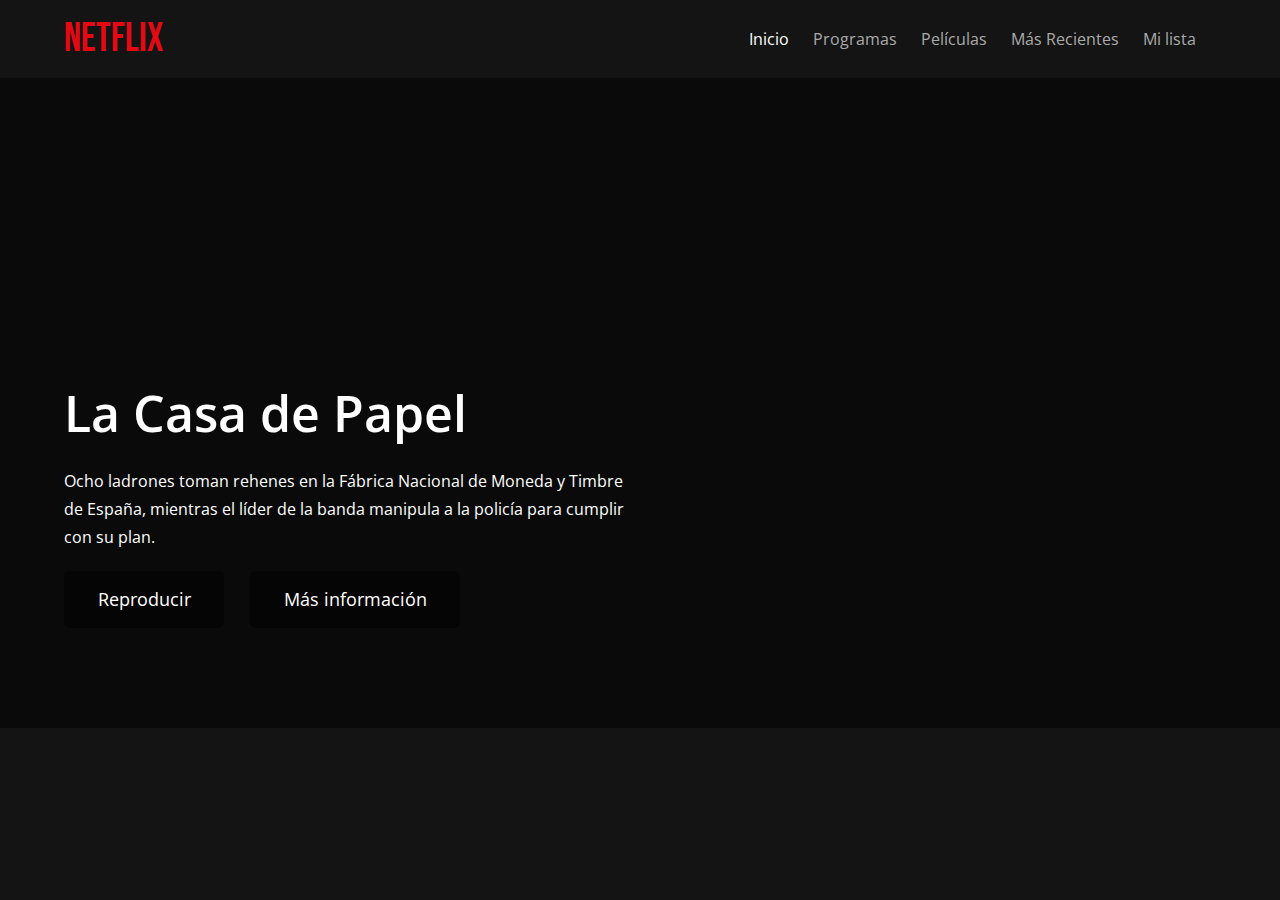
<file: index.html>
<!DOCTYPE html>
<html lang="en">
  <head>
    <meta charset="UTF-8" />
    <meta name="viewport" content="width=device-width, initial-scale=1.0" />
    <link rel="stylesheet" href="css/estilos.css" />
    <title>Copia de Netflix</title>
  </head>
  <body>
    <header>
      <div class="contenedor">
        <h2 class="logotipo">Netflix</h2>
        <nav>
          <a class="activo">Inicio</a>
          <a>Programas</a>
          <a>Películas</a>
          <a>Más Recientes</a>
          <a>Mi lista</a>
        </nav>
      </div>
    </header>

    <main>
      <div class="pelicula-principal">
        <div class="contenedor">
          <h3 class="titulo">La Casa de Papel</h3>
          <p class="descripcion">
            Ocho ladrones toman rehenes en la Fábrica Nacional de Moneda y
            Timbre de España, mientras el líder de la banda manipula a la
            policía para cumplir con su plan.
          </p>
          <button role="button" class="boton">
			Reproducir
          </button>
          <button role="button" class="boton">
            Más información
          </button>
        </div>
      </div>
    </main>
  </body>
</html>
</file>
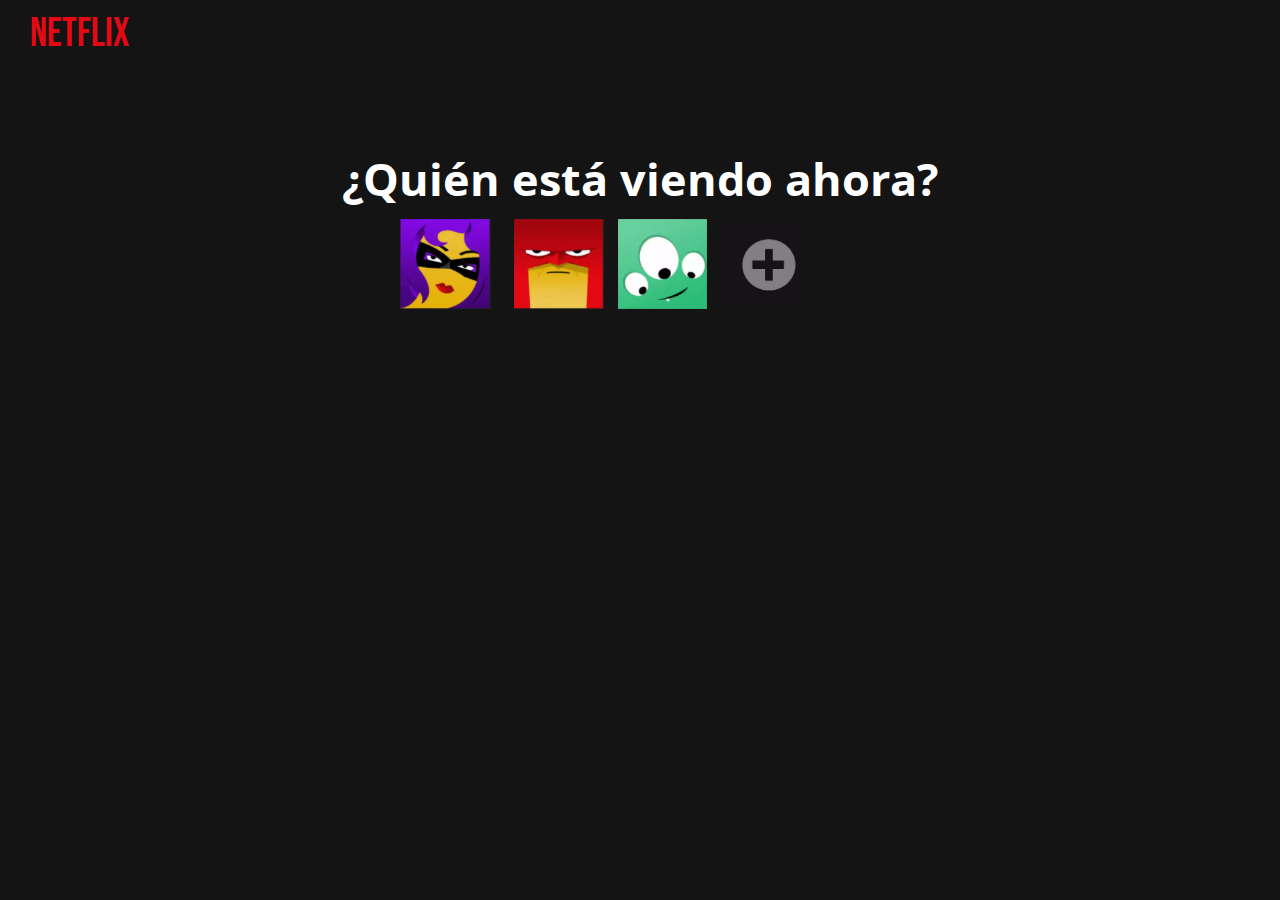
<file: perfiles.html>
<!DOCTYPE html>
<html lang="en">
  <head>
    <meta charset="UTF-8" />
    <meta http-equiv="X-UA-Compatible" content="IE=edge" />
    <meta name="viewport" content="width=device-width, initial-scale=1.0" />
    <link href="css/perflies.css" rel="stylesheet" />
    <title>Perfiles</title>
  </head>
  <body>
    <nav class="contenedor">
      <h2 class="logotipo">Netflix</h2>
    </nav>
    <div class="main">
      <div class="container">
          <h1>¿Quién está viendo ahora?</h1>
      </div>
    </div>
    <ul class="perfiles">
        <li class="box1">
            <a class="icon" href="index.html"><img src="media/perfil1.PNG"></a>
        </li>
        <li class="box2">
            <a class="icon" href="index.html"><img src="media/perfil2.PNG"></a>
        </li>
        <li class="box3">
            <a class="icon" href="index.html"><img src="media/perfil3.PNG"></a>
        </li>
        <li class="box4">
            <a class="icon" href="index.html"><img src="media/addperfil.PNG"></a>
        </li>
    </ul>
    </div>
  </body>
</html>
</file>
<file: css/estilos.css>
@import url("https://fonts.googleapis.com/css2?family=Bebas+Neue&family=Open+Sans:wght@400;600&display=swap");
* {
  margin: 0;
  padding: 0;
  box-sizing: border-box;
  font-family: 'Open Sans', sans-serif;
}
body {
	color: #E50914;
	color: #141414;
    margin: 0;
	padding: 0;
	box-sizing: border-box;
}

body {
	background: #141414;
	font-family: 'Open Sans', sans-serif;
	align-content: center;
}

.contenedor {
	width: 90%;
	margin: auto;
}

header {
	padding: 15px 0;
}

header .contenedor {
	display: flex;
	justify-content: space-between;
	align-items: center;
}

header .logotipo {
	font-family: 'Bebas Neue', cursive;
	font-weight: normal;
	color: #E50914;
	font-size: 40px;
}

header nav a {
	color: #AAA;
	text-decoration: none;
	margin-right: 20px;
}

header nav a:hover,
header nav a.activo {
	color: #FFF;
}

.pelicula-principal {
	font-size: 16px;
	min-height: 40.62em;
	color: #fff;
	background: linear-gradient(rgba(0, 0, 0, .50) 0%, rgba(0,0,0,.50) 100%), url("https://rtvc-assets-radionica3.s3.amazonaws.com/s3fs-public/field/image/article/casa-de-papel-parte-4.jpg");
	background-position: center center;
	background-size: cover;
	margin-bottom: 3.12em;
	display: flex;
	align-items: end;
}

.pelicula-principal .contenedor {
	margin: 0 auto;
	margin-bottom: 6.25em;
}

.pelicula-principal .titulo {
	font-weight: 600;
	font-size: 3.12em;
	margin-bottom: 0.4em;
}

.pelicula-principal .descripcion {
	font-weight: normal;
	font-size: 1em;
	line-height: 1.75em;
	max-width: 50%;
	margin-bottom: 1.25em;
}

.pelicula-principal .boton {
	background: rgba(0,0,0, 0.5);
	border: none;
	border-radius: 0.31em;
	padding: 0.93em 1.87em;
	color: #fff;
	margin-right: 1.25em;
	cursor: pointer;
	transition: .3s ease all;
	font-size: 1.12em;
}

.pelicula-principal .boton:hover {
	background: #fff;
	color: #000;
}

.pelicula-principal .boton i {
	margin-right: 1.25em;
}

@media screen and (max-width: 800px) {
	header .logotipo {
		margin-bottom: 10px;
		font-size: 30px;
	}

	header .contenedor {
		flex-direction: column;
		text-align: center;
	}

	.pelicula-principal {
		font-size: 14px;
	}

	.pelicula-principal .descripcion {
		max-width: 100%;
	}
}
</file>
<file: css/perflies.css>
@import url("https://fonts.googleapis.com/css2?family=Bebas+Neue&family=Open+Sans:wght@400;600&display=swap");
* {
  margin: 0;
  padding: 0;
  box-sizing: border-box;
  font-family: "Open Sans", sans-serif;
}
body {
  color: #e50914;
  color: #141414;
  margin: 0;
  padding: 0;
  box-sizing: border-box;
}
body {
  background: #141414;
  font-family: "Open Sans", sans-serif;
}
.contenedor .logotipo {
  font-family: "Bebas Neue", cursive;
  font-weight: normal;
  color: #e50914;
  font-size: 40px;
  margin-left: 30px;
  margin-top: 10px;
}

.main {
  position: relative;
  display: grid;
  grid-template-columns: 1fr;
  width: 100%;
  margin-top: 90px;
  align-self: center;
  align-items: center;
  align-content: center;
}

.main .container h1 {
    font-size: 45px;
  box-sizing: border-box;
  color: #fff;
  text-align: center;
  align-self: center;
}

.perfiles {
    position: relative;
    width: 100%;
    align-content: center;
    align-items: center;
    align-self: center;
}
.icon {
    position: relative;
    display: flex;
    width: 90px;
    height: 90px;
    margin-top: 10px;
    align-self: center;
}

.perfiles .box1 {
    margin-left: 400px;
    margin-right: 10px;
    position: relative;
    display: inline-block;
    align-self: center;
}
.perfiles .box2 {
    position: relative;
    margin-left: 10px;
    display: inline-block;
}
.perfiles .box3 {
    position: relative;
    margin-left: 10px;
    display: inline-block;
}
.perfiles .box4 {
    position: relative;
    margin-left: 10px;
    display: inline-block;
}
</file>
